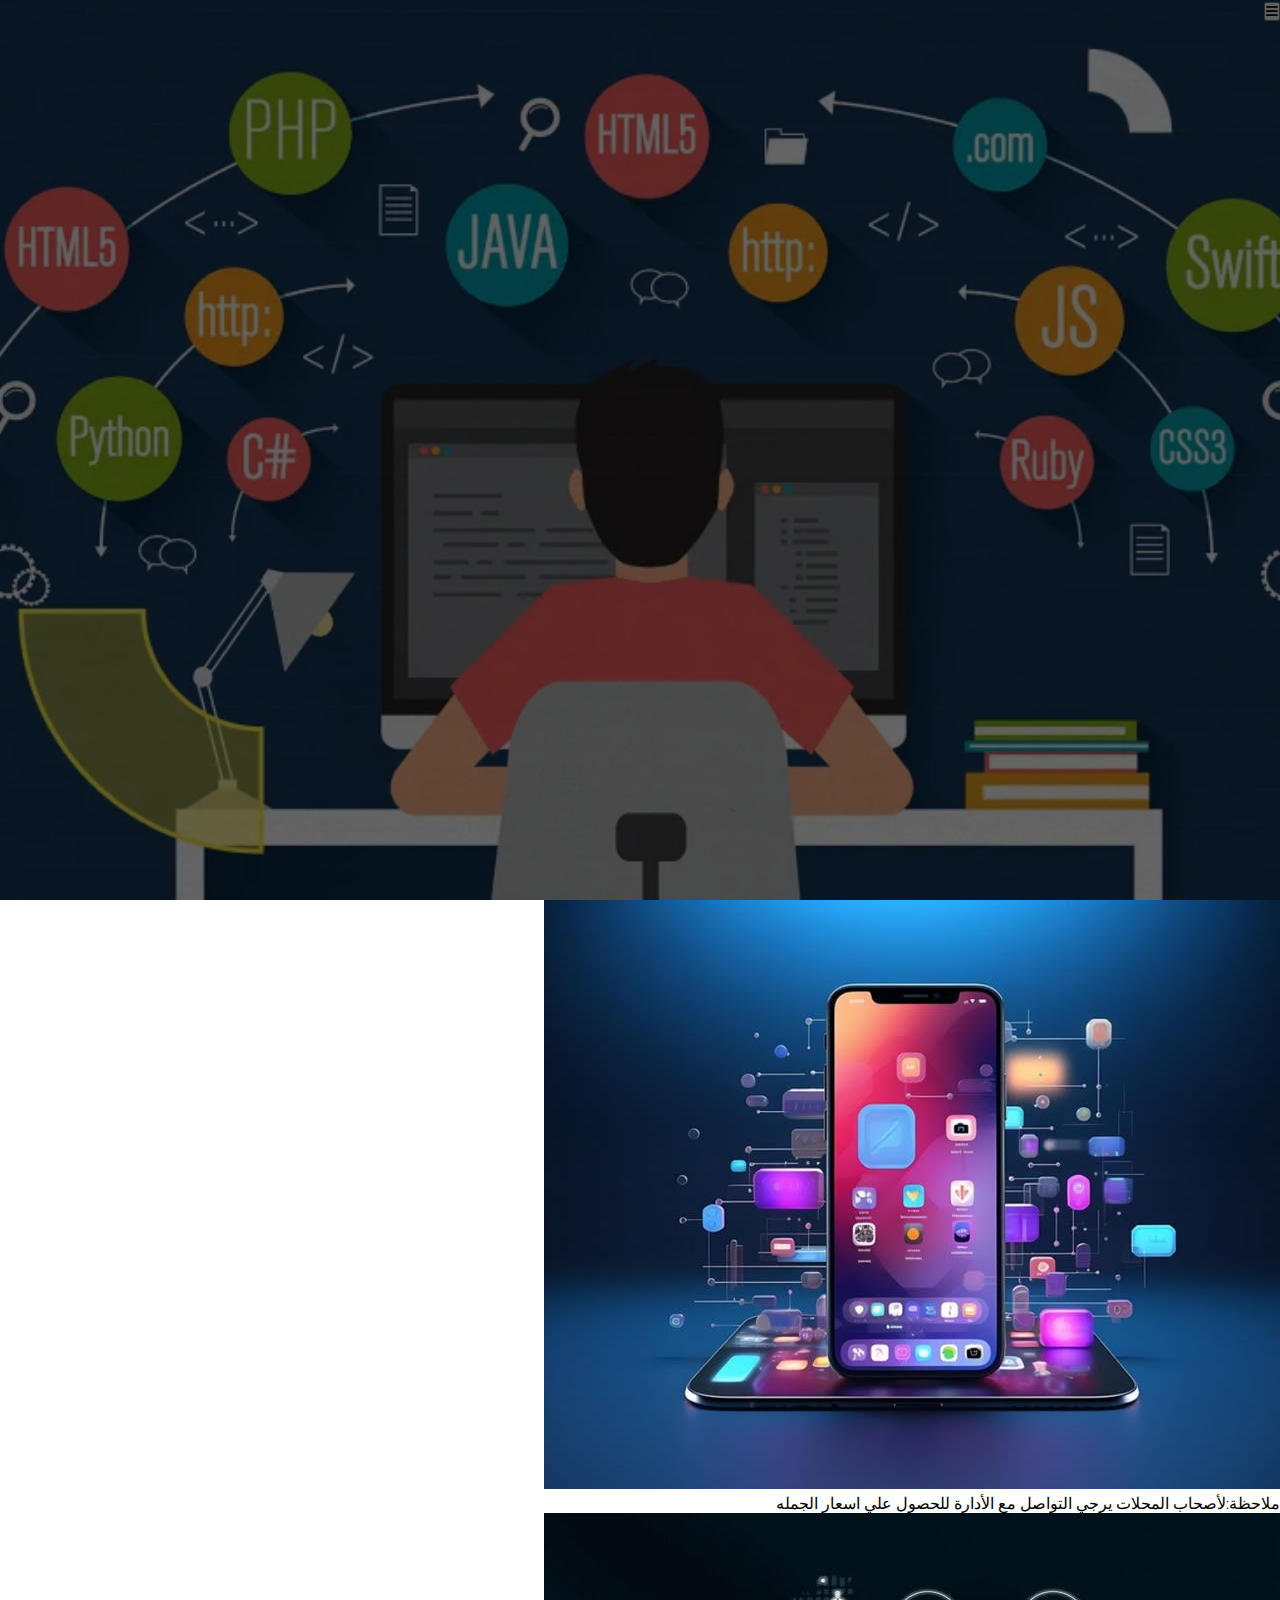
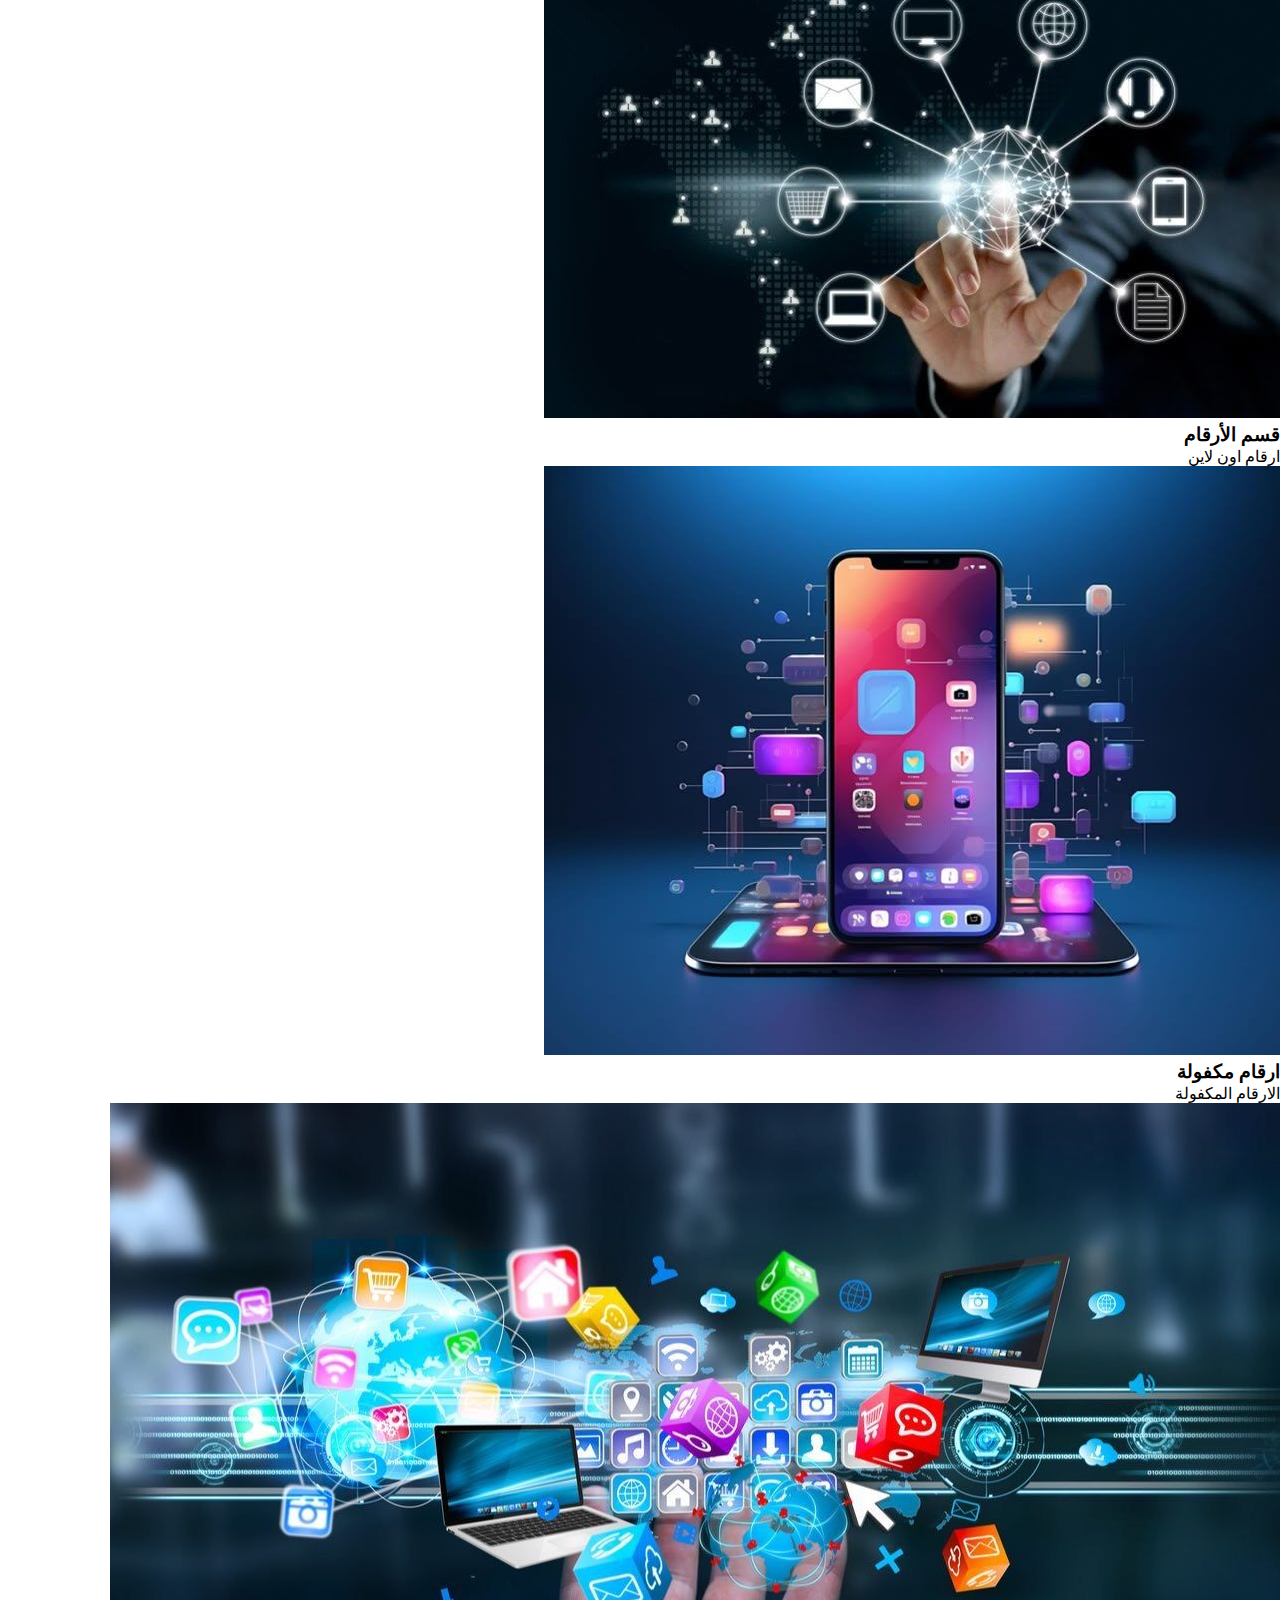
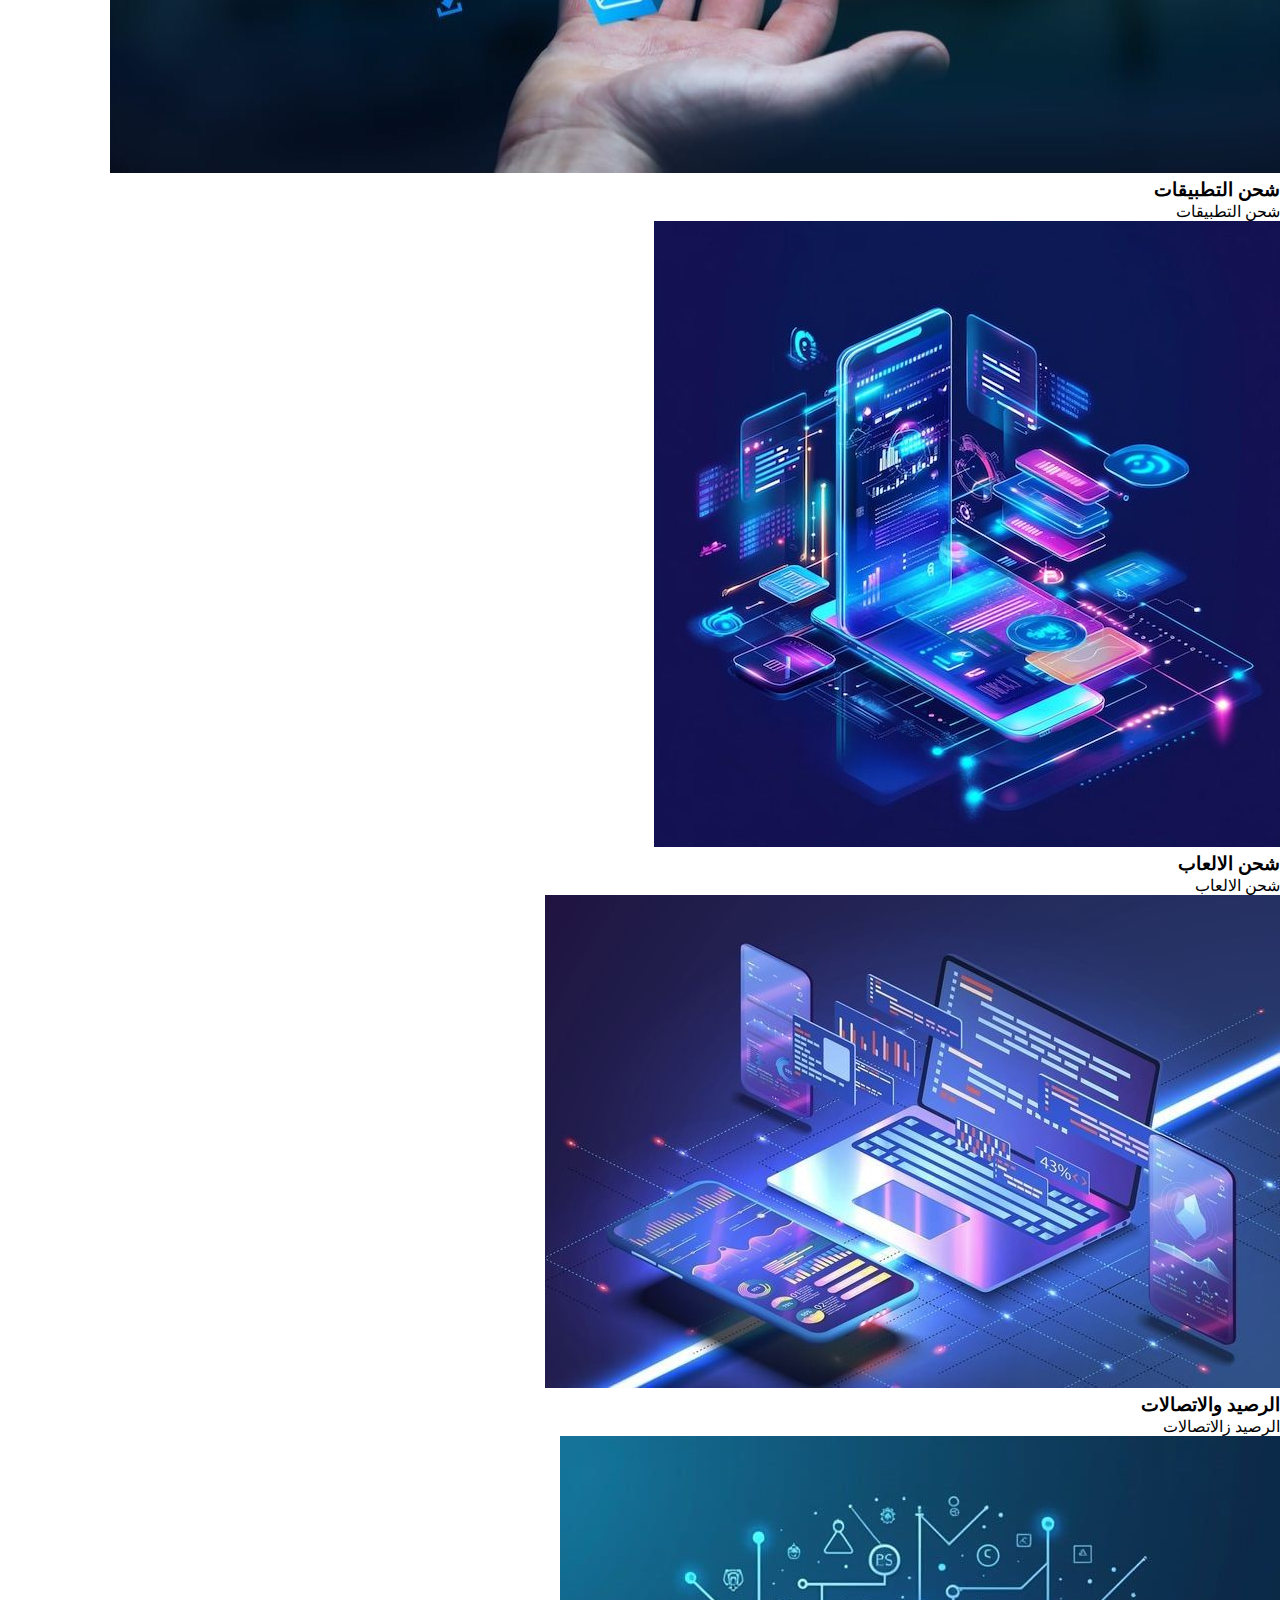
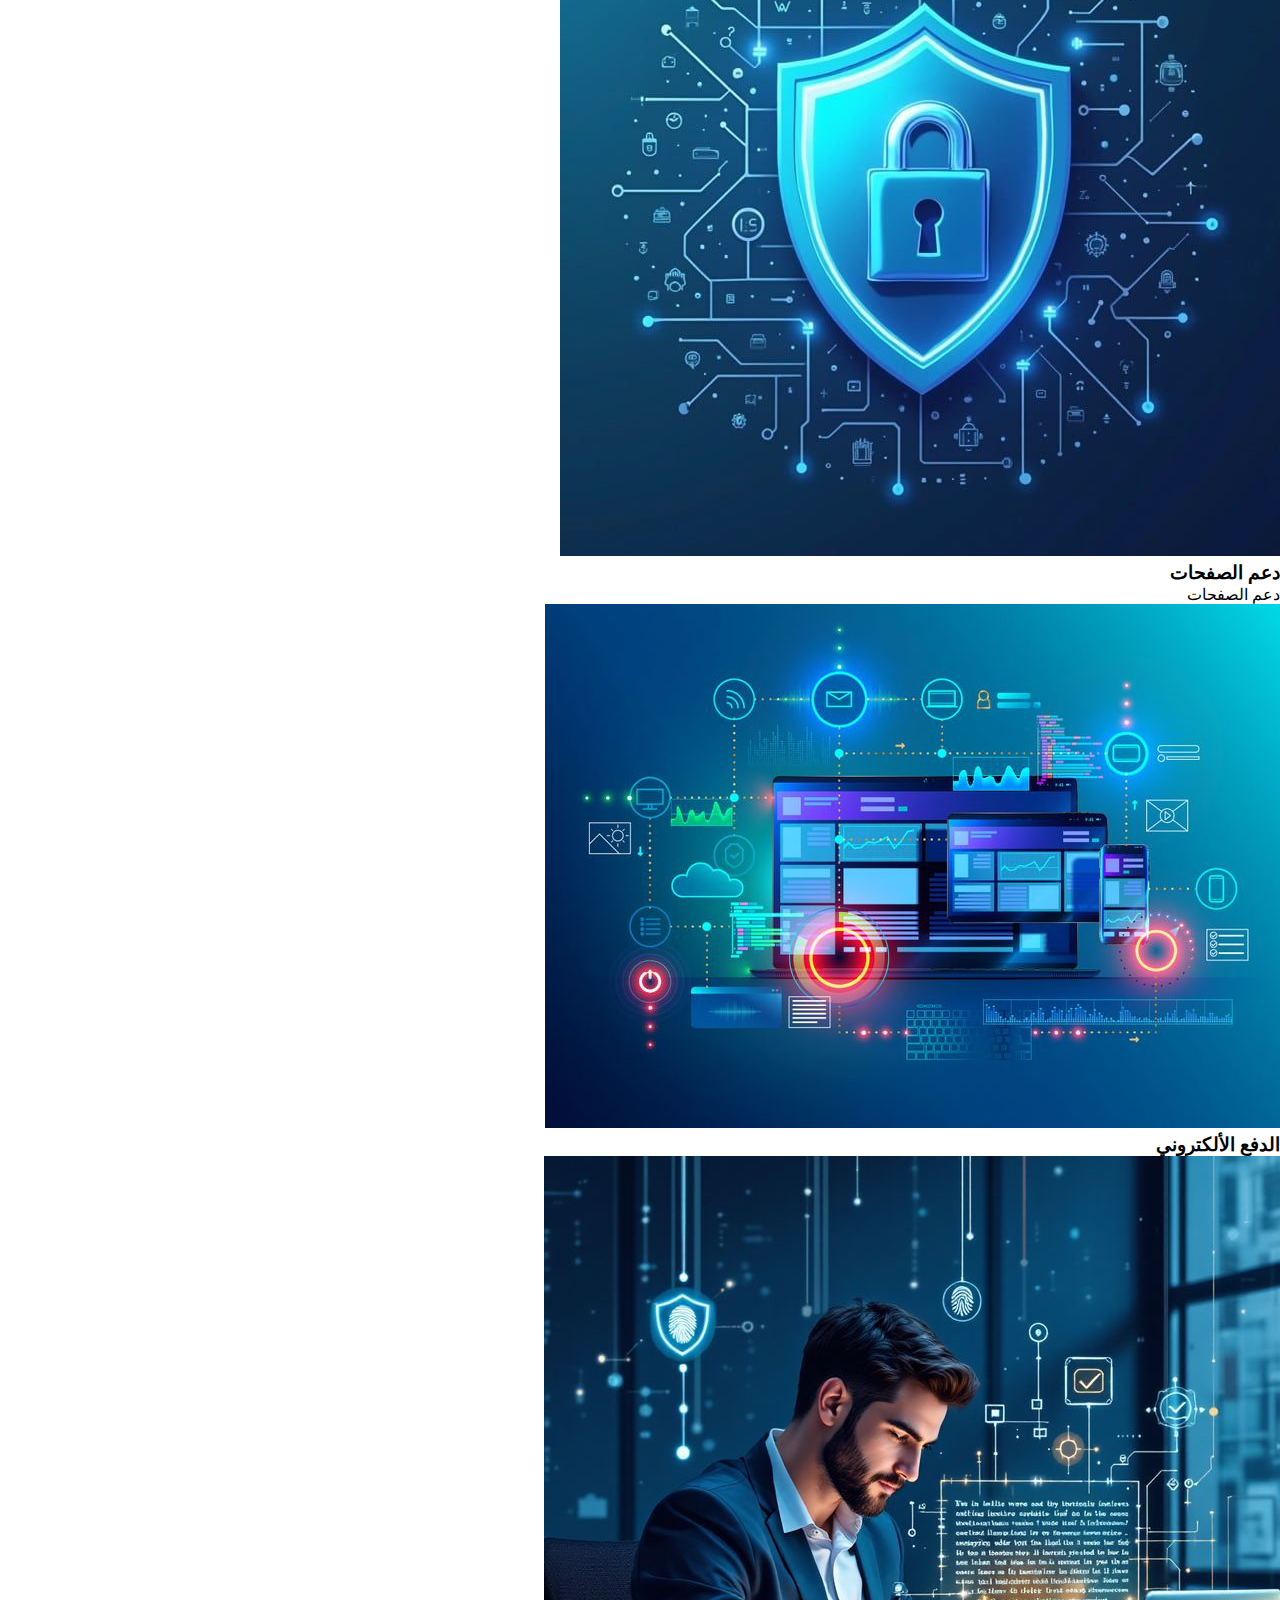
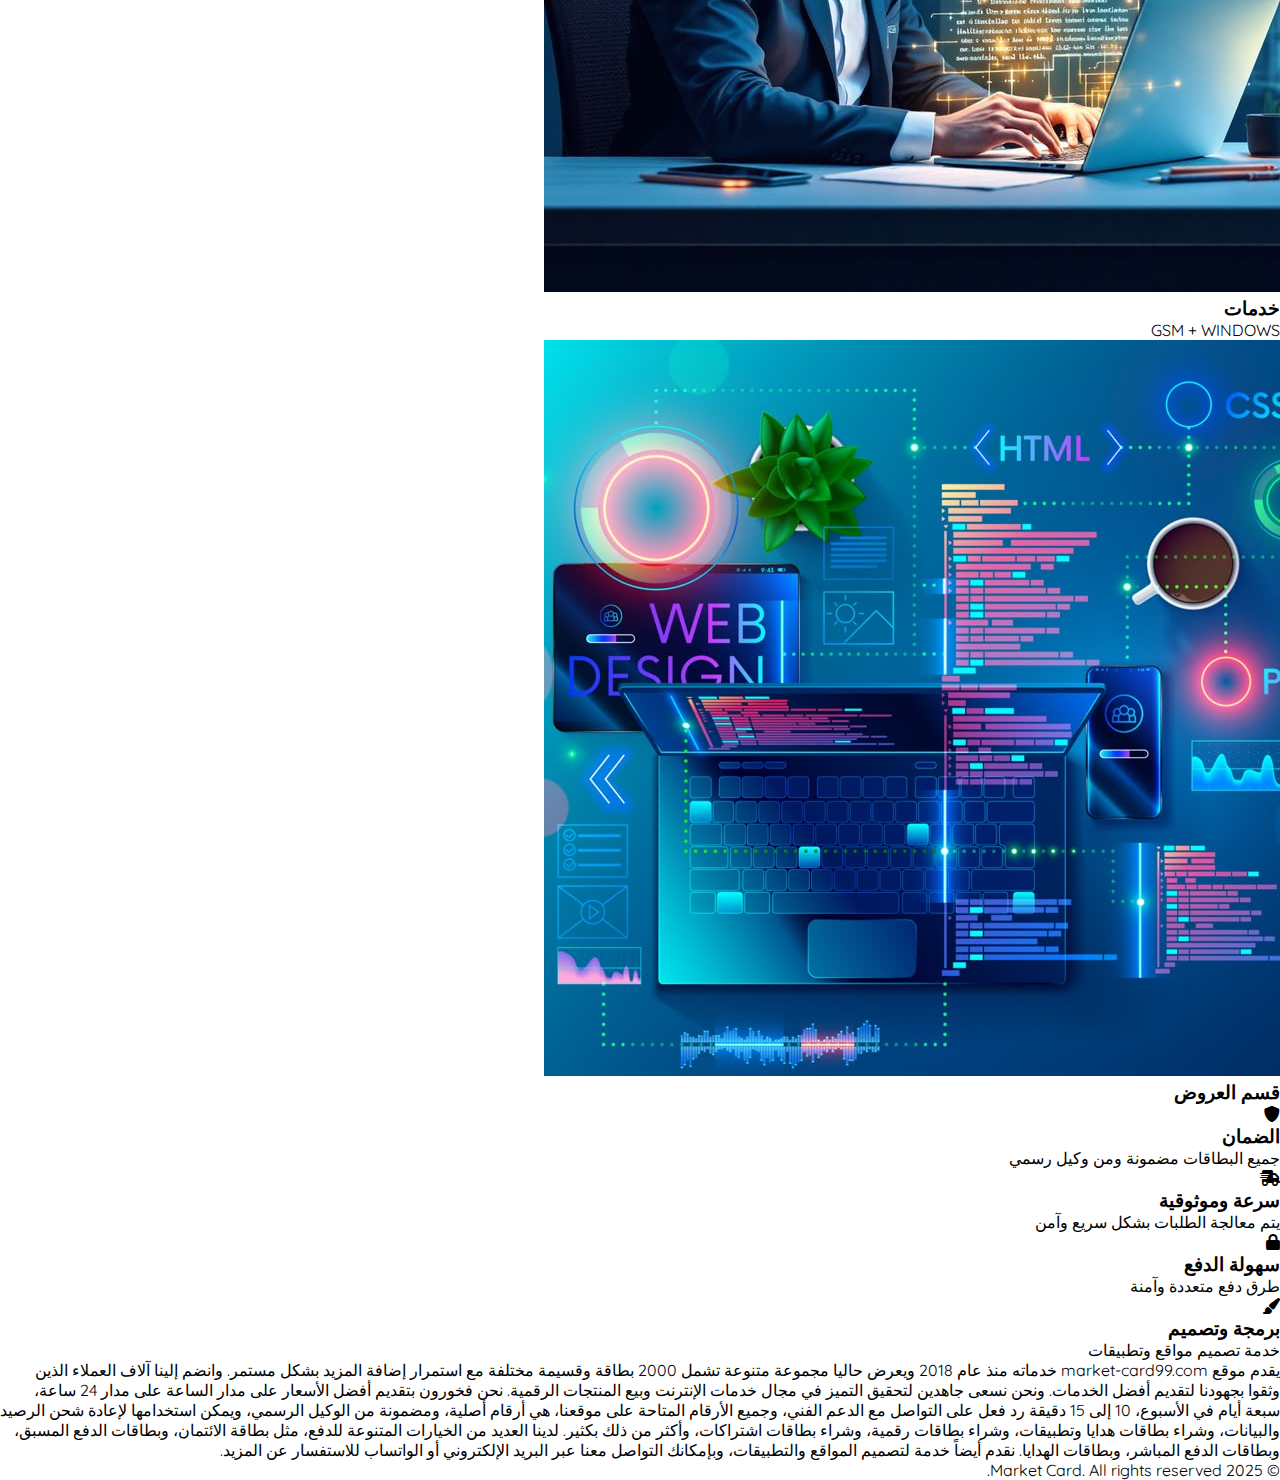
<file: index.html>
<!DOCTYPE html>
<html lang="ar" dir="rtl">
<head>
    <meta charset="UTF-8">
    <meta name="viewport" content="width=device-width, initial-scale=1.0">
    <title>Market Card</title>
    <link rel="stylesheet" href="style.css">
    <link rel="stylesheet" href="https://cdnjs.cloudflare.com/ajax/libs/font-awesome/6.0.0-beta3/css/all.min.css">
</head>
<body>

    <header class="header">
        <div class="logo">
                <button class="menu-toggle" aria-label="Toggle menu">
                <i class="fas fa-bars"></i>
            </button>
        </div>
        <!-- <nav class="nav-menu">
            <button class="menu-toggle" aria-label="Toggle menu">
                <i class="fas fa-bars"></i>
            </button>
        </nav> -->
    </header>

    <main>
        <section class="hero-banner">
            <img src="img/an.jpg" alt="Main banner with games and app icons">
        </section>

        <section class="notification-bar">
            <p class="bn">ملاحظة:لأصحاب المحلات يرجي التواصل مع الأدارة للحصول علي اسعار الجمله</p>
        </section>

        <section class="services">
            <div class="service-card">
                <div class="icon-container">
                    <img src="img/a.jpg" alt="Followers Icon">
                </div>
                <h3>قسم الأرقام</h3>
                <p>ارقام اون لاين</p>
            </div>
            <div class="service-card">
                <div class="icon-container">
                    <img src="img/an.jpg" alt="Credit Icon">
                </div>
                <h3>ارقام مكفولة</h3>
                <p>الارقام المكفولة </p>
            </div>
            <div class="service-card">
                <div class="icon-container">
                    <img src="img/gg.jpg" alt="Games Icon">
                </div>
                <h3>شحن التطبيقات</h3>
                <p>شحن التطبيقات</p>
            </div>
            <div class="service-card">
                <div class="icon-container">
                    <img src="img/rr.jpg" alt="Apps Icon">
                </div>
                <h3>شحن الالعاب</h3>
                <p>شحن الالعاب</p>
            </div>
            <div class="service-card">
                <div class="icon-container">
                    <img src="img/ee.jpg" alt="Guaranteed Numbers Icon">
                </div>
                <h3>الرصيد والاتصالات </h3>
                <p>الرصيد زالاتصالات </p>
            </div>
            <div class="service-card">
                <div class="icon-container">
                    <img src="img/u.jpg" alt="Numbers Online Icon">
                </div>
                <h3>دعم الصفحات </h3>
                <p>دعم الصفحات </p>
            </div>
        </section>

        <section class="additional-services">
            <div class="service-card">
                <div class="icon-container">
                    <img src="img/p.jpg" alt="Offers Icon">
                </div>
                <h3>الدفع الألكتروني </h3>
            </div>
            <div class="service-card">
                <div class="icon-container">
                    <img src="img/t.jpg" alt="Services Icon">
                </div>
                <h3>خدمات</h3>
                <p>GSM + WINDOWS</p>
            </div>
            <div class="service-card">
                <div class="icon-container">
                    <img src="img/sss.jpg" alt="E-Payment Icon">
                </div>
                <h3>قسم العروض </h3>
            </div>
        </section>

        <section class="info-blocks">
            <div class="info-block">
                <div class="info-icon"><i class="fas fa-shield-alt"></i></div>
                <h3>الضمان</h3>
                <p>جميع البطاقات مضمونة ومن وكيل رسمي</p>
            </div>
            <div class="info-block">
                <div class="info-icon"><i class="fas fa-shipping-fast"></i></div>
                <h3>سرعة وموثوقية</h3>
                <p>يتم معالجة الطلبات بشكل سريع وآمن</p>
            </div>
            <div class="info-block">
                <div class="info-icon"><i class="fas fa-lock"></i></div>
                <h3>سهولة الدفع</h3>
                <p>طرق دفع متعددة وآمنة</p>
            </div>
            <div class="info-block">
                <div class="info-icon"><i class="fas fa-paint-brush"></i></div>
                <h3>برمجة وتصميم</h3>
                <p>خدمة تصميم مواقع وتطبيقات</p>
            </div>
        </section>

        <section class="about-us">
            <p>
                يقدم موقع market-card99.com خدماته منذ عام 2018 ويعرض حاليا مجموعة متنوعة تشمل 2000 بطاقة وقسيمة مختلفة مع استمرار إضافة المزيد بشكل مستمر. وانضم إلينا آلاف العملاء الذين وثقوا بجهودنا لتقديم أفضل الخدمات. ونحن نسعى جاهدين لتحقيق التميز في مجال خدمات الإنترنت وبيع المنتجات الرقمية.
                نحن فخورون بتقديم أفضل الأسعار على مدار الساعة على مدار 24 ساعة، سبعة أيام في الأسبوع، 10 إلى 15 دقيقة رد فعل على التواصل مع الدعم الفني، وجميع الأرقام المتاحة على موقعنا، هي أرقام أصلية، ومضمونة من الوكيل الرسمي، ويمكن استخدامها لإعادة شحن الرصيد والبيانات، وشراء بطاقات هدايا وتطبيقات، وشراء بطاقات رقمية، وشراء بطاقات اشتراكات، وأكثر من ذلك بكثير.
                لدينا العديد من الخيارات المتنوعة للدفع، مثل بطاقة الائتمان، وبطاقات الدفع المسبق، وبطاقات الدفع المباشر، وبطاقات الهدايا.
                نقدم أيضاً خدمة لتصميم المواقع والتطبيقات، وبإمكانك التواصل معنا عبر البريد الإلكتروني أو الواتساب للاستفسار عن المزيد.
            </p>
        </section>

    </main>

    <footer class="footer">
        <p>&copy; 2025 Market Card. All rights reserved.</p>
    </footer>

</body>
</html>
</file>
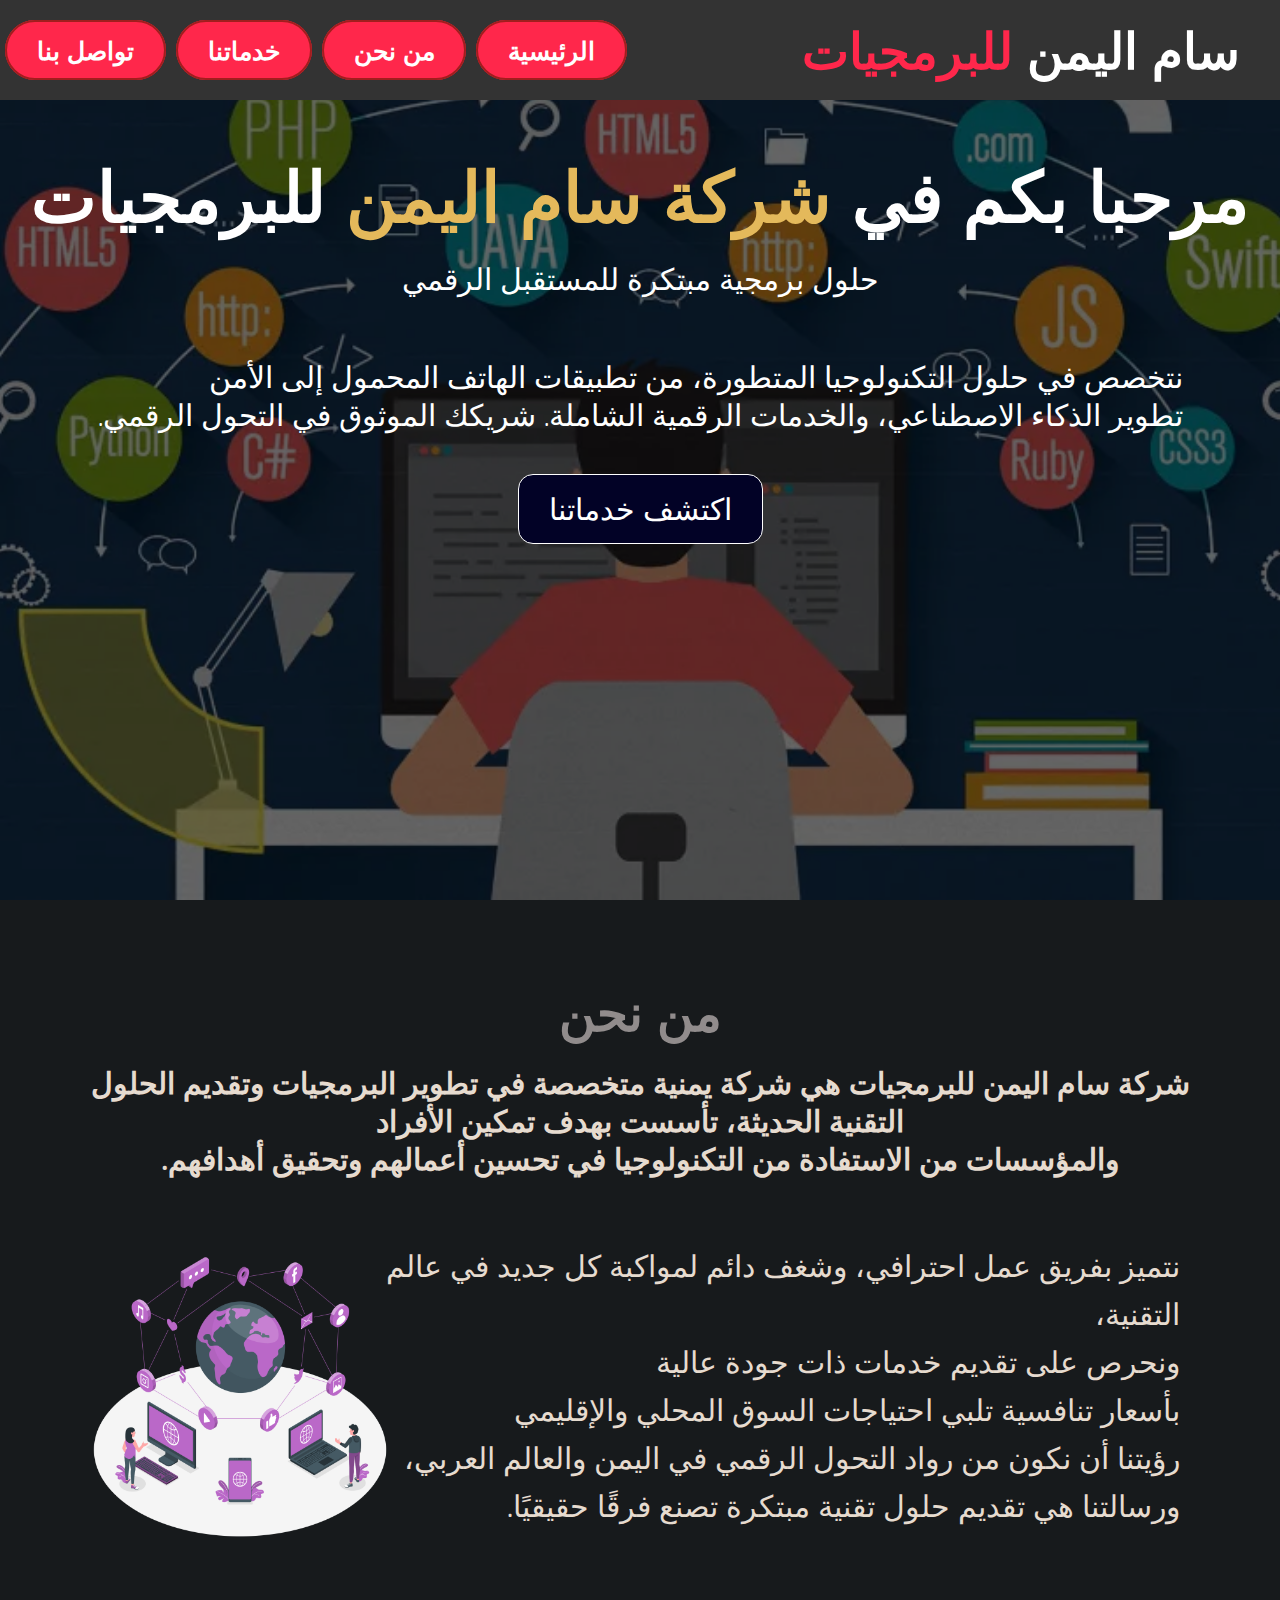
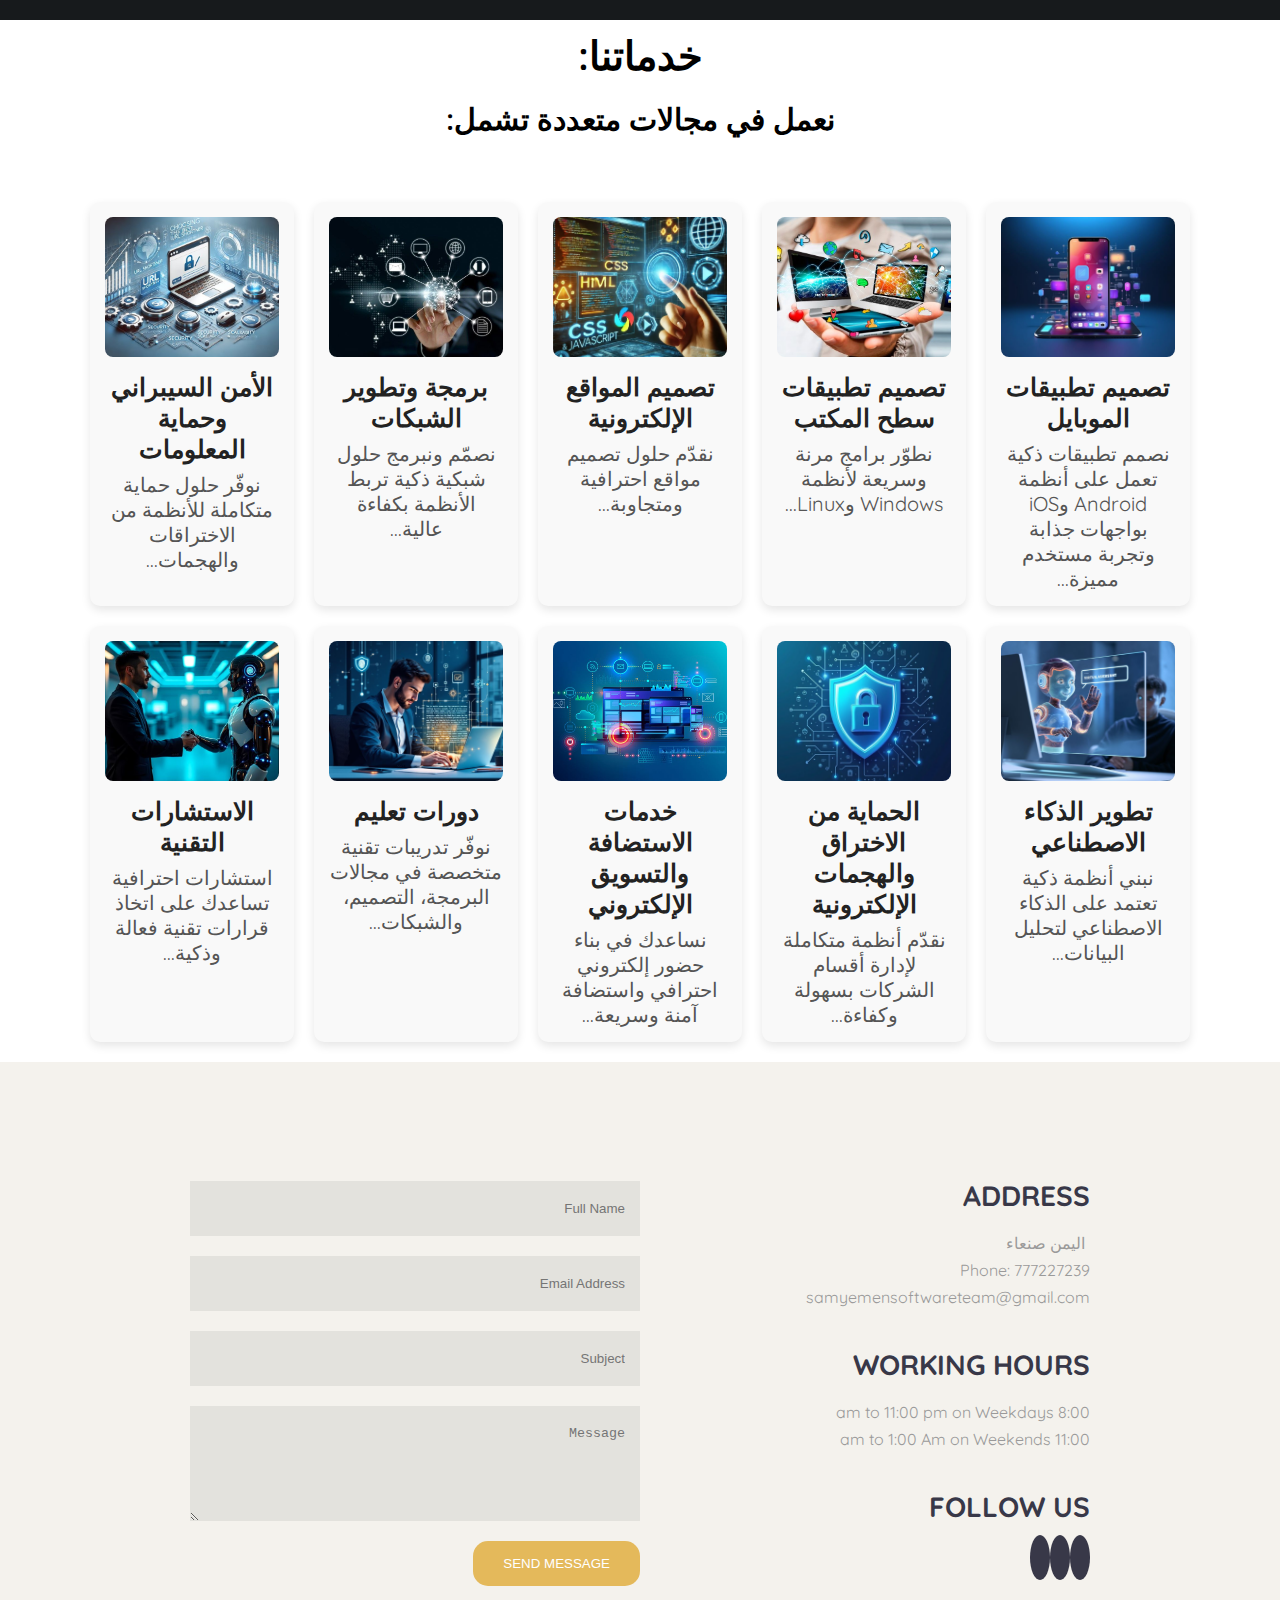
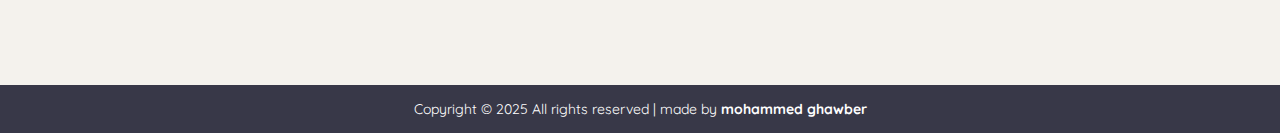
<file: smg/index.html>
<!DOCTYPE html>
<html lang="ar" dir="rtl">

<head>
    <meta charset="UTF-8">
    <meta http-equiv="X-UA-Compatible" content="IE=edge">
    <meta name="viewport" content="width=device-width, initial-scale=1.0">
    <title>sam yemen</title>
    <!-- Style Link -->
    <link rel="stylesheet" href="./style.css">
    <!-- Fontawsome -->
    <link rel="stylesheet" href="https://cdnjs.cloudflare.com/ajax/libs/font-awesome/6.3.0/css/all.min.css"
        integrity="sha512-SzlrxWUlpfuzQ+pcUCosxcglQRNAq/DZjVsC0lE40xsADsfeQoEypE+enwcOiGjk/bSuGGKHEyjSoQ1zVisanQ=="
        crossorigin="anonymous" referrerpolicy="no-referrer" />
    <!-- Favicon -->
    <link rel="shortcut icon" type="image/x-icon" href="./favicon.ico">
</head>

<body>
    <!-- Header Start -->
    <header>
        <div id="navbar">
            <p> <span>سام اليمن</span> للبرمجيات</p>
            <nav role="navigation">
                <ul>
                    <li><a href="#home">الرئيسية</a></li>
                    <li><a href="#about">من نحن</a></li>
                    <li><a href="#offers">خدماتنا</a></li>
                    <li><a href="#contact">تواصل بنا</a></li>
                </ul>
            </nav>
        </div>
        <div class="content">
            <h1>مرحبا بكم في <span class="primary-text"> شركة سام اليمن  </span> للبرمجيات</h1>
            <p>حلول برمجية مبتكرة للمستقبل الرقمي</p>
              <p>نتخصص في حلول التكنولوجيا المتطورة، من تطبيقات الهاتف المحمول إلى الأمن<br>
                 تطوير الذكاء الاصطناعي، والخدمات الرقمية الشاملة. شريكك الموثوق في التحول الرقمي.</p>
            <a href="#contact" class="btn btn-primary">اكتشف خدماتنا</a>
        </div>
    </header>
    <!-- Header End -->
    <main>
        <!-- About Section Start -->
        <section id="about">
            <div class="container">
                <div class="title">
                    <h2>من نحن</h2>
                    <p>شركة سام اليمن للبرمجيات هي شركة يمنية متخصصة في تطوير البرمجيات وتقديم الحلول التقنية الحديثة، تأسست بهدف تمكين الأفراد
                        <br>
                         والمؤسسات من الاستفادة من التكنولوجيا في تحسين أعمالهم وتحقيق أهدافهم.</p>
                </div>
                <div class="about-content">
                    <div>
                     <p>نتميز بفريق عمل احترافي، وشغف دائم لمواكبة كل جديد في عالم التقنية،<br> ونحرص على تقديم خدمات ذات جودة عالية<br>
                         بأسعار تنافسية تلبي احتياجات السوق المحلي والإقليمي<br>
                     رؤيتنا أن نكون من رواد التحول الرقمي في اليمن والعالم العربي،
                      <br> ورسالتنا هي تقديم حلول تقنية مبتكرة تصنع فرقًا حقيقيًا.</p>
                    </div>
                    <img src="./img/Online world-amico (2).png" alt="Pizza">
                </div>
            </div>
        </section>
        <!-- About Section End -->
        <!-- Offers Section Start -->
  <section id="offers">
  <div class="container">
    <div class="title">
      <h2>خدماتنا:</h2>
      <p>نعمل في مجالات متعددة تشمل:</p>
    </div>
    
    <div class="offers-grid">
      <div class="offer-item">
        <img src="./img/an.jpg" alt="Mobile App">
        <div>
          <h3>تصميم تطبيقات الموبايل</h3>
          <p>نصمم تطبيقات ذكية تعمل على أنظمة Android وiOS بواجهات جذابة وتجربة مستخدم مميزة...</p>
        </div>
      </div>

      <div class="offer-item">
        <img src="./img/w.jpg" alt="Desktop App">
        <div>
          <h3>تصميم تطبيقات سطح المكتب</h3>
          <p>نطوّر برامج مرنة وسريعة لأنظمة Windows وLinux...</p>
        </div>
      </div>

      <div class="offer-item">
        <img src="./img/q.jpg" alt="Web Design">
        <div>
          <h3>تصميم المواقع الإلكترونية</h3>
          <p>نقدّم حلول تصميم مواقع احترافية ومتجاوبة...</p>
        </div>
      </div>

      <div class="offer-item">
        <img src="./img/a.jpg" alt="Network Dev">
        <div>
          <h3>برمجة وتطوير الشبكات</h3>
          <p>نصمّم ونبرمج حلول شبكية ذكية تربط الأنظمة بكفاءة عالية...</p>
        </div>
      </div>

      <div class="offer-item">
        <img src="./img/sp.jpg" alt="Cybersecurity">
        <div>
          <h3>الأمن السيبراني وحماية المعلومات</h3>
          <p>نوفّر حلول حماية متكاملة للأنظمة من الاختراقات والهجمات...</p>
        </div>
      </div>

      <div class="offer-item">
        <img src="./img/h.jpg" alt="AI Development">
        <div>
          <h3>تطوير الذكاء الاصطناعي</h3>
          <p>نبني أنظمة ذكية تعتمد على الذكاء الاصطناعي لتحليل البيانات...</p>
        </div>
      </div>

      <div class="offer-item">
        <img src="./img/u.jpg" alt="ERP Systems">
        <div>
          <h3>الحماية من الاختراق والهجمات الإلكترونية</h3>
          <p>نقدّم أنظمة متكاملة لإدارة أقسام الشركات بسهولة وكفاءة...</p>
        </div>
      </div>

      <div class="offer-item">
        <img src="./img/p.jpg" alt="E-commerce">
        <div>
          <h3>خدمات الاستضافة والتسويق الإلكتروني</h3>
          <p>نساعدك في بناء حضور إلكتروني احترافي واستضافة آمنة وسريعة...</p>
        </div>
      </div>

      <div class="offer-item">
        <img src="./img/t.jpg" alt="Training">
        <div>
          <h3>دورات تعليم</h3>
          <p>نوفّر تدريبات تقنية متخصصة في مجالات البرمجة، التصميم، والشبكات...</p>
        </div>
      </div>

      <div class="offer-item">
        <img src="./img/o.jpg" alt="Consulting">
        <div>
          <h3>الاستشارات التقنية</h3>
          <p>استشارات احترافية تساعدك على اتخاذ قرارات تقنية فعالة وذكية...</p>
        </div>
      </div>
    </div>
  </div>
</section>

        <!-- Offers Section End -->
     
        <!-- Contact Section Start -->
        <section id="contact">
            <div class="container">
                <div class="contact-content">
                    <div class="contact-info">
                        <div>
                            <h3>ADDRESS</h3>
                            <p><i class="fa-solid fa-location-dot"></i> اليمن صنعاء</p>
                            <p><i class="fa-solid fa-phone"></i> Phone: 777227239</p>
                            <p><i class="fa-regular fa-envelope"></i> samyemensoftwareteam@gmail.com</p>
                        </div>
                        <div>
                            <h3>WORKING HOURS</h3>
                            <p>8:00 am to 11:00 pm on Weekdays</p>
                            <p>11:00 am to 1:00 Am on Weekends</p>
                        </div>
                        <div>
                            <h3>FOLLOW US</h3>
                            <a href="#"><i class="fa-brands fa-facebook-f"></i></a>
                            <a href="#"><i class="fa-brands fa-twitter"></i></a>
                            <a href="#"><i class="fa-brands fa-instagram"></i></a>
                        </div>
                    </div>
                    <form>
                        <input type="text" name="Name" id="name" placeholder="Full Name">
                        <input type="email" name="email" id="email" placeholder="Email Address">
                        <input type="text" name="subject" id="subject" placeholder="Subject">
                        <textarea name="message" id="message" cols="30" rows="5" placeholder="Message"></textarea>
                        <button type="submit" class="btn btn-third">SEND MESSAGE</button>
                    </form>
                </div>
            </div>
        </section>
        <!-- Contact Section End -->
    </main>
    <footer id="footer">
        <p>Copyright &copy; 2025 All rights reserved | made by <b> <a href=" "
                    target="_blank"> mohammed ghawber</a> </b></p>
    </footer>
</body>

</html>
</file>
<file: style.css>
@import url("https://fonts.googleapis.com/css2?family=Quicksand:wght@300;400;500;600;700&display=swap");
:root{
      --primarycolor: #ff274b;  /* اللون الأساسي، يستخدم للعناوين المميزة والأزرار */
    --secondarycolor: #f7bcf7; /* لون ثانوي، يستخدم للنصوص الثانوية */
    --ligthcolor: #ffffff;    /* لون فاتح، يستخدم للنصوص الأساسية البيضاء */
    --bgcolor-1: #171a1c;     /* لون خلفية داكن (أول) */
    --bgcolor-2: #22282a; 
}
* {
  margin: 0;
  padding: 0;
  box-sizing: border-box;
}

html {
  scroll-behavior: smooth;
}

body {
  font-family: "Quicksand", sans-serif;
}

a {
  text-decoration: none;
  color: #fff;
}

ul {
  list-style: none;
}

.container {
  max-width: 1100px;
  margin: auto;
}

/* Utility Classes */
.btn {
  display: inline-block;
  padding: 15px 30px;
  border: none;
  border-radius: 15px;
  cursor: pointer;
}

.btn-primary {
  border: 1px solid #fff;
}

.btn-secondary,
.btn-third:hover {
  background: #383848;
}

.btn-primary:hover,
.btn-secondary:hover,
.btn-third {
  background: #e4b95b;
}

.primary-text {
  color: #e4b95b;
}

/* Header Start */
header {
  height: 100vh;
  background: url("./img/bb.webp") center center/cover no-repeat;
  position: relative;
}

#navbar {
  display: flex;
  justify-content: space-between;
  align-items: center;
  height: 100px;
  width: 100%;
    position: fixed;
      top: 0;
        background-color: #333;
         z-index: 999;
           direction: rtl; /* من أجل اللغة العربية */




}

#navbar p {
   font-size: 50px;
  color:var(--primarycolor);
  font-weight: bold;
  margin-right: 40px;
  
}
span{
  color: var(--ligthcolor);
}

nav ul {
  display: flex;
  margin-right: 100px;
}

nav ul li a {
    color: #fff;                     /* لون النص أبيض */
    font-size: 25px;                 /* حجم الخط 25 بكسل */
    font-weight: bold;               /* جعل الخط سميكًا */
    border: 2px solid rgb(161, 30, 30); /* حد خارجي رمادي فاتح */
    padding: 0.8rem 1.87rem;         /* مسافة داخلية حول النص في الزر */
    border-radius: 30px;             /* جعل حواف الزر مستديرة جداً */
    background-color: var(--primarycolor);
    margin: 5px;
}

nav ul li a:hover {

  background: transparent;         /* جعل الخلفية شفافة عند التحويم */
    transition: 0.4s;   
  }

header .content {
  display: flex;
  flex-direction: column;
  align-items: center;
  justify-content: center;
  height: 75%; /* Add exmple of greeen background */
}

header::before {
  content: "";
  width: 100%;
  height: 100%;
  position: absolute;
  top: 0;
  left: 0;
  background: rgb(0, 0, 0, 0.6);
}

header .content h1 {
  font-size: 70px;
  margin-top: 20px;
  color: #fff;
}

header .content p {
  color: #fff;
  font-size: 30px;
  margin: 20px 0 40px;
}
head .content p2{
  color: var(--ligthcolor);
}

header * {
  z-index: 10;
}
.content a{
  font-size: 30px;
  color:var(--ligthcolor);
  background-color: rgb(2, 2, 38);
}

/* Header End */

/* About Start */
#about {
  height: 80vh;
  display: flex;
  justify-content: center;
  align-items: center;
  background-color: var(--bgcolor-1);
}


#about .title,
#offers .title,
#menu .title {
  text-align: center;
  margin-bottom: 4rem;
}

#about h2,
#offers h2,
#menu h2 {
  font-size: 40px;
  margin-bottom: 20px;
}

#about h2 {
  color: #918c8c;
  font-size: 50px;
  font-weight: bold;
  margin-bottom: 20px;
}

#about .title p {
  font-weight: 600;
  font-size: 30px;
  color:rgb(230, 219, 207);
  font-weight: bold;
}

#about .about-content {
  display: flex;
  justify-content: space-between;
}

#about .about-content p {
  line-height: 1.6;
  color: rgb(230, 219, 207);
  font-weight: 500;
  font-size: 30px;
 position: absolute;
  right:10px ;

  position: relative;
  top: 0px;
  margin-bottom: 20px;
}

#about img {
  width: 300px;
}

#about .about-content a {
  margin-top: 2rem;
}
/* About End */
/* Offers Section start */
.title p{
  font-size: 30px;
  font-weight: bold;
}
.title h2{
  margin-top: 10px;
}
.offers-grid {
  display: grid;
  grid-template-columns: repeat(5, 1fr);
  gap: 20px;
  margin-top: 30px;
  margin-bottom: 20px;
}

.offer-item {
  background-color: #f9f9f9;
  border-radius: 10px;
  padding: 15px;
  text-align: center;
  box-shadow: 0 4px 10px rgba(0, 0, 0, 0.1);
}
.offer-item:hover{
  transform: scale(1.2);
}

.offer-item img {
  width: 100%;
  height: 140px;
  object-fit: cover;
  border-radius: 8px;
  margin-bottom: 10px;
}

.offer-item h3 {
  font-size: 25px;
  margin-bottom: 8px;
  color: #222;
}

.offer-item p {
  font-size: 20px;
  color: #555;
}

/* Offers Section end */




/* Contact Section start */
#contact {
  background: #f4f2ed;
  padding: 5rem 0;
}

#contact .container {
  max-width: 900px;
}

#contact .contact-content {
  display: flex;
  justify-content: space-evenly;
  align-items: center;
}

#contact .contact-info {
  width: 50%;
}

#contact .contact-info div {
  margin: 30px 0;
  line-height: 1.7;
}

#contact .contact-info h3 {
  font-size: 28px;
  color: #383848;
  margin-bottom: 10px;
}

#contact .contact-info p {
  color: #9a9a9a;
}

#contact .contact-info p i {
  color: #e4b95b;
  margin-right: 5px;
}

#contact .contact-info a i {
  color: #fff;
  background: #383848;
  padding: 10px;
  font-size: 20px;
  border-radius: 50%;
}

#contact .contact-info a i:hover {
  background-color: #e4b95b;
  color: #383848;
}

form {
  width: 50%;
}

form input,
textarea {
  display: block;
  width: 100%;
  padding: 20px 15px;
  margin: 20px 0;
  border: none;
  background-color: #e3e2dd;
}

form input:focus,
textarea:focus {
  outline: none;
}

form button {
  color: #fff;
}

/* Contact Section End */
/* Footer Start */
#footer {
  background-color: #383848;
  text-align: center;
  color: #fff;
  padding: 15px 0;
  font-size: 14px;
}
/* Footer End */

/* Responsiveness */
/* Medium Screen + Tablet */
@media (max-width: 1000px) {
  #navbar img {
    margin-left: 20px;
  }

  nav ul {
    margin-right: 20px;
  }

  nav ul li a {
    padding: 10px;
  }

  header .content h1 {
    font-size: 28px;
  }

  #about {
    height: auto;
    padding: 4rem 2rem;
  }

  #about .about-content p {
    margin-right: 2rem;
  }

  #about img {
    width: 250px;
  }

  #offers .offers-items img {
    width: 150px;
  }

  #offers .offers-items h3 {
    font-size: 18px;
  }

  #menu .menu-items {
    display: block;
  }

  #contact .contact-content {
    flex-direction: column;
  }

  /* Mobile Devices */
  @media (max-width: 600px) {
    #navbar {
      flex-direction: column;
    }

    #navbar img {
      margin-bottom: 20px;
    }

    header .content h1 {
      font-size: 18px;
    }

    header .content p {
      font-size: 14px;
    }

    #about .about-content {
      flex-direction: column;
    }

    #about .about-content a {
      margin: 2rem 0;
    }

    #about img {
      display: none;
    }

    #offers {
      height: auto;
      padding: 30px 10px;
    }

    #offers .offers-items {
      flex-direction: column;
    }

    #menu .menu-items .menu-item {
      margin: 20px 10px;
    }

    #daytime .daytime-items {
      display: block;
      height: auto;
      padding: 30px 0;
    }

    #daytime .daytime-items .daytime-item {
      margin-top: 20px;
    }

    #contact .contact-info,
    form {
      width: 80%;
    }
  }
}
</file>
<file: smg/style.css>
@import url("https://fonts.googleapis.com/css2?family=Quicksand:wght@300;400;500;600;700&display=swap");
:root{
      --primarycolor: #ff274b;  /* اللون الأساسي، يستخدم للعناوين المميزة والأزرار */
    --secondarycolor: #f7bcf7; /* لون ثانوي، يستخدم للنصوص الثانوية */
    --ligthcolor: #ffffff;    /* لون فاتح، يستخدم للنصوص الأساسية البيضاء */
    --bgcolor-1: #171a1c;     /* لون خلفية داكن (أول) */
    --bgcolor-2: #22282a; 
}
* {
  margin: 0;
  padding: 0;
  box-sizing: border-box;
}

html {
  scroll-behavior: smooth;
}

body {
  font-family: "Quicksand", sans-serif;
}

a {
  text-decoration: none;
  color: #fff;
}

ul {
  list-style: none;
}

.container {
  max-width: 1100px;
  margin: auto;
}

/* Utility Classes */
.btn {
  display: inline-block;
  padding: 15px 30px;
  border: none;
  border-radius: 15px;
  cursor: pointer;
}

.btn-primary {
  border: 1px solid #fff;
}

.btn-secondary,
.btn-third:hover {
  background: #383848;
}

.btn-primary:hover,
.btn-secondary:hover,
.btn-third {
  background: #e4b95b;
}

.primary-text {
  color: #e4b95b;
}

/* Header Start */
header {
  height: 100vh;
  background: url("./img/bb.webp") center center/cover no-repeat;
  position: relative;
}

#navbar {
  display: flex;
  justify-content: space-between;
  align-items: center;
  height: 100px;
  width: 100%;
    position: fixed;
      top: 0;
        background-color: #333;
         z-index: 999;
           direction: rtl; /* من أجل اللغة العربية */




}

#navbar p {
   font-size: 50px;
  color:var(--primarycolor);
  font-weight: bold;
  margin-right: 40px;
  
}
span{
  color: var(--ligthcolor);
}

nav ul {
  display: flex;
  margin-right: 100px;
}

nav ul li a {
    color: #fff;                     /* لون النص أبيض */
    font-size: 25px;                 /* حجم الخط 25 بكسل */
    font-weight: bold;               /* جعل الخط سميكًا */
    border: 2px solid rgb(161, 30, 30); /* حد خارجي رمادي فاتح */
    padding: 0.8rem 1.87rem;         /* مسافة داخلية حول النص في الزر */
    border-radius: 30px;             /* جعل حواف الزر مستديرة جداً */
    background-color: var(--primarycolor);
    margin: 5px;
}

nav ul li a:hover {

  background: transparent;         /* جعل الخلفية شفافة عند التحويم */
    transition: 0.4s;   
  }

header .content {
  display: flex;
  flex-direction: column;
  align-items: center;
  justify-content: center;
  height: 75%; /* Add exmple of greeen background */
}

header::before {
  content: "";
  width: 100%;
  height: 100%;
  position: absolute;
  top: 0;
  left: 0;
  background: rgb(0, 0, 0, 0.6);
}

header .content h1 {
  font-size: 70px;
  margin-top: 20px;
  color: #fff;
}

header .content p {
  color: #fff;
  font-size: 30px;
  margin: 20px 0 40px;
}
head .content p2{
  color: var(--ligthcolor);
}

header * {
  z-index: 10;
}
.content a{
  font-size: 30px;
  color:var(--ligthcolor);
  background-color: rgb(2, 2, 38);
}

/* Header End */

/* About Start */
#about {
  height: 80vh;
  display: flex;
  justify-content: center;
  align-items: center;
  background-color: var(--bgcolor-1);
}


#about .title,
#offers .title,
#menu .title {
  text-align: center;
  margin-bottom: 4rem;
}

#about h2,
#offers h2,
#menu h2 {
  font-size: 40px;
  margin-bottom: 20px;
}

#about h2 {
  color: #918c8c;
  font-size: 50px;
  font-weight: bold;
  margin-bottom: 20px;
}

#about .title p {
  font-weight: 600;
  font-size: 30px;
  color:rgb(230, 219, 207);
  font-weight: bold;
}

#about .about-content {
  display: flex;
  justify-content: space-between;
}

#about .about-content p {
  line-height: 1.6;
  color: rgb(230, 219, 207);
  font-weight: 500;
  font-size: 30px;
 position: absolute;
  right:10px ;

  position: relative;
  top: 0px;
  margin-bottom: 20px;
}

#about img {
  width: 300px;
}

#about .about-content a {
  margin-top: 2rem;
}
/* About End */
/* Offers Section start */
.title p{
  font-size: 30px;
  font-weight: bold;
}
.title h2{
  margin-top: 10px;
}
.offers-grid {
  display: grid;
  grid-template-columns: repeat(5, 1fr);
  gap: 20px;
  margin-top: 30px;
  margin-bottom: 20px;
}

.offer-item {
  background-color: #f9f9f9;
  border-radius: 10px;
  padding: 15px;
  text-align: center;
  box-shadow: 0 4px 10px rgba(0, 0, 0, 0.1);
}
.offer-item:hover{
  transform: scale(1.2);
}

.offer-item img {
  width: 100%;
  height: 140px;
  object-fit: cover;
  border-radius: 8px;
  margin-bottom: 10px;
}

.offer-item h3 {
  font-size: 25px;
  margin-bottom: 8px;
  color: #222;
}

.offer-item p {
  font-size: 20px;
  color: #555;
}

/* Offers Section end */




/* Contact Section start */
#contact {
  background: #f4f2ed;
  padding: 5rem 0;
}

#contact .container {
  max-width: 900px;
}

#contact .contact-content {
  display: flex;
  justify-content: space-evenly;
  align-items: center;
}

#contact .contact-info {
  width: 50%;
}

#contact .contact-info div {
  margin: 30px 0;
  line-height: 1.7;
}

#contact .contact-info h3 {
  font-size: 28px;
  color: #383848;
  margin-bottom: 10px;
}

#contact .contact-info p {
  color: #9a9a9a;
}

#contact .contact-info p i {
  color: #e4b95b;
  margin-right: 5px;
}

#contact .contact-info a i {
  color: #fff;
  background: #383848;
  padding: 10px;
  font-size: 20px;
  border-radius: 50%;
}

#contact .contact-info a i:hover {
  background-color: #e4b95b;
  color: #383848;
}

form {
  width: 50%;
}

form input,
textarea {
  display: block;
  width: 100%;
  padding: 20px 15px;
  margin: 20px 0;
  border: none;
  background-color: #e3e2dd;
}

form input:focus,
textarea:focus {
  outline: none;
}

form button {
  color: #fff;
}

/* Contact Section End */
/* Footer Start */
#footer {
  background-color: #383848;
  text-align: center;
  color: #fff;
  padding: 15px 0;
  font-size: 14px;
}
/* Footer End */

/* Responsiveness */
/* Medium Screen + Tablet */
@media (max-width: 1000px) {
  #navbar img {
    margin-left: 20px;
  }

  nav ul {
    margin-right: 20px;
  }

  nav ul li a {
    padding: 10px;
  }

  header .content h1 {
    font-size: 28px;
  }

  #about {
    height: auto;
    padding: 4rem 2rem;
  }

  #about .about-content p {
    margin-right: 2rem;
  }

  #about img {
    width: 250px;
  }

  #offers .offers-items img {
    width: 150px;
  }

  #offers .offers-items h3 {
    font-size: 18px;
  }

  #menu .menu-items {
    display: block;
  }

  #contact .contact-content {
    flex-direction: column;
  }

  /* Mobile Devices */
  @media (max-width: 600px) {
    #navbar {
      flex-direction: column;
    }

    #navbar img {
      margin-bottom: 20px;
    }

    header .content h1 {
      font-size: 18px;
    }

    header .content p {
      font-size: 14px;
    }

    #about .about-content {
      flex-direction: column;
    }

    #about .about-content a {
      margin: 2rem 0;
    }

    #about img {
      display: none;
    }

    #offers {
      height: auto;
      padding: 30px 10px;
    }

    #offers .offers-items {
      flex-direction: column;
    }

    #menu .menu-items .menu-item {
      margin: 20px 10px;
    }

    #daytime .daytime-items {
      display: block;
      height: auto;
      padding: 30px 0;
    }

    #daytime .daytime-items .daytime-item {
      margin-top: 20px;
    }

    #contact .contact-info,
    form {
      width: 80%;
    }
  }
}
</file>
